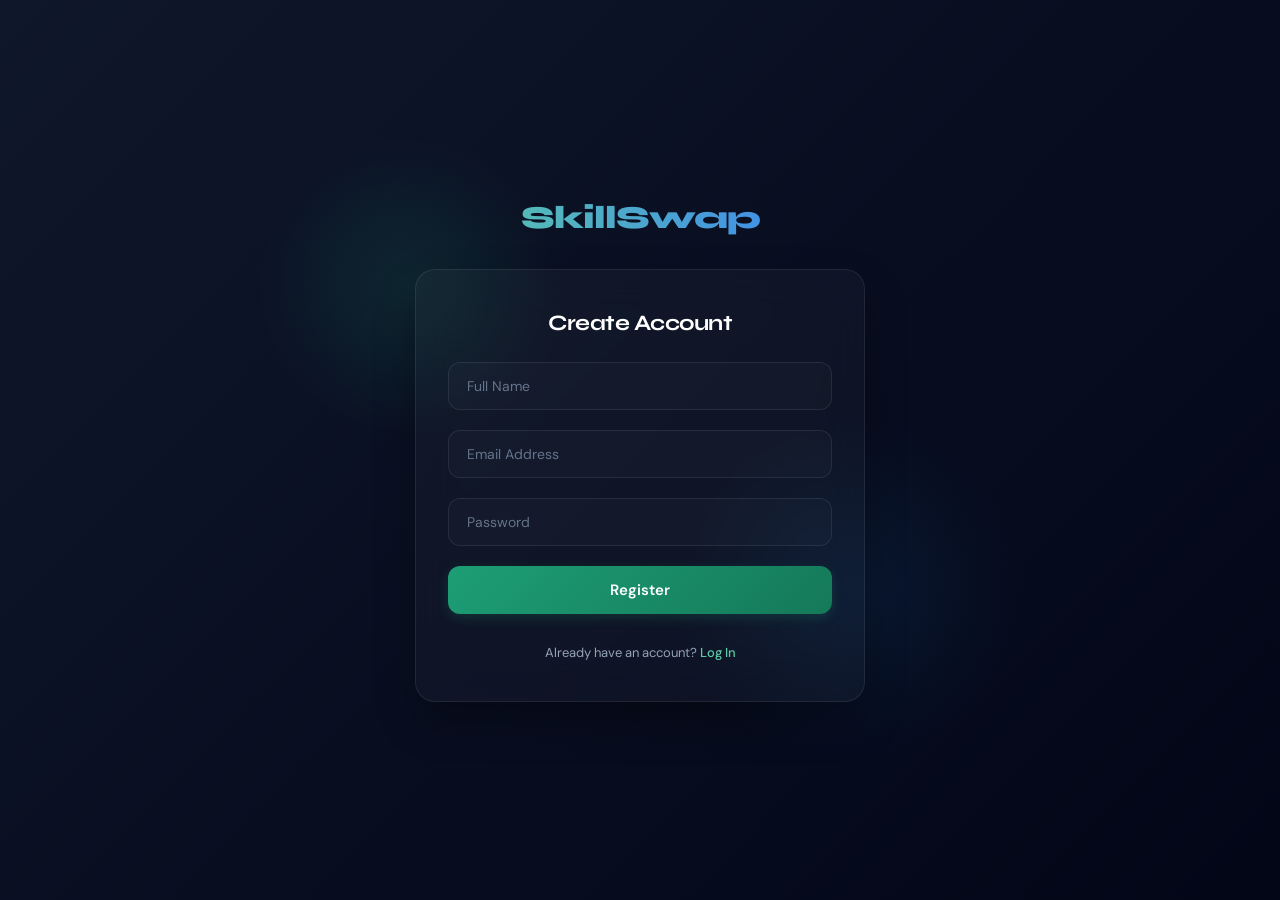
<file: src/main/resources/static/index.html>
<!DOCTYPE html>
<html lang="en">
<head>
    <meta charset="UTF-8">
    <meta name="viewport" content="width=device-width, initial-scale=1.0">
    <title>Register - SkillSwap Platform</title>
    <link rel="stylesheet" href="style.css">
</head>
<body>

<div class="container">
    <h1>SkillSwap</h1>

    <div class="card">
        <h2>Create Account</h2>
        <input type="text" id="name" placeholder="Full Name">
        <input type="email" id="email" placeholder="Email Address">
        <input type="password" id="password" placeholder="Password">
        
        <button onclick="registerStudent()">Register</button>
        
        <p class="footer-text">
            Already have an account? <a href="login.html">Log In</a>
        </p>
    </div>
</div>

<script src="script.js"></script>
</body>
</html>
</file>
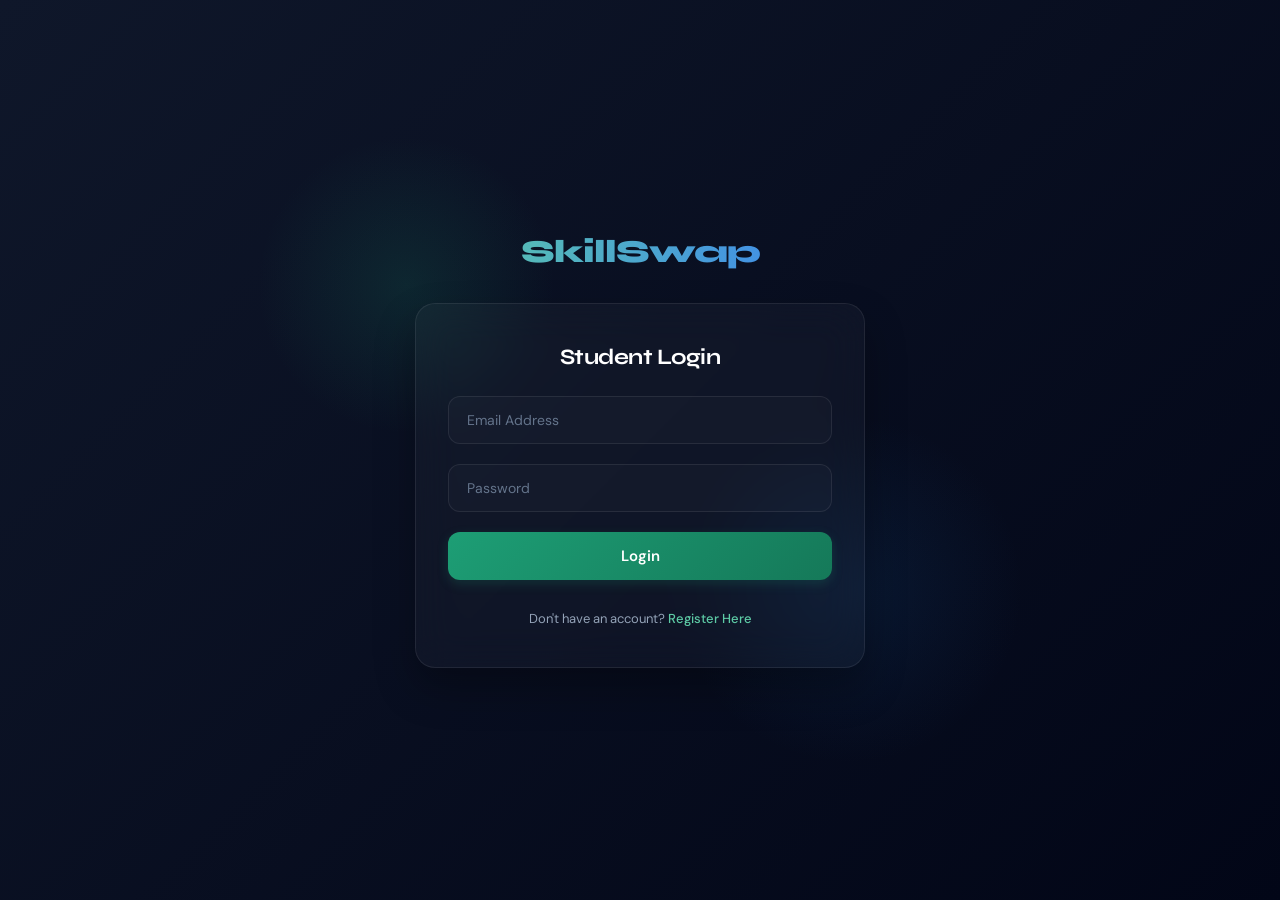
<file: src/main/resources/static/dashboard.html>
<!DOCTYPE html>
<html lang="en">
<head>
  <meta charset="UTF-8">
  <meta name="viewport" content="width=device-width, initial-scale=1.0">
  <title>SkillSwap — Student Exchange Platform</title>
  <link href="https://fonts.googleapis.com/css2?family=Syne:wght@400;600;700;800&family=DM+Sans:wght@300;400;500&display=swap" rel="stylesheet">
  <style>
    :root {
      --green: #1D9E75;
      --green-light: #E1F5EE;
      --green-dark: #085041;
      --amber: #BA7517;
      --amber-light: #FAEEDA;
      --blue: #185FA5;
      --blue-light: #E6F1FB;
      --coral: #D85A30;
      --coral-light: #FAECE7;
      --gray: #5F5E5A;
      --gray-light: #F1EFE8;
      --bg: #fafaf8;
      --white: #ffffff;
      --text: #2C2C2A;
      --text-muted: #888780;
      --border: rgba(0,0,0,0.08);
      --radius: 16px;
      --radius-sm: 10px;
    }

    * { margin: 0; padding: 0; box-sizing: border-box; }

    body {
      font-family: 'DM Sans', sans-serif;
      background: var(--bg);
      color: var(--text);
      min-height: 100vh;
    }

    /* SIDEBAR */
    .sidebar {
      position: fixed;
      left: 0; top: 0; bottom: 0;
      width: 240px;
      background: var(--text);
      padding: 28px 20px;
      display: flex;
      flex-direction: column;
      gap: 8px;
      z-index: 100;
    }

    .logo {
      font-family: 'Syne', sans-serif;
      font-size: 20px;
      font-weight: 800;
      color: #fff;
      padding: 0 12px 24px;
      border-bottom: 1px solid rgba(255,255,255,0.1);
      margin-bottom: 8px;
      letter-spacing: -0.5px;
    }

    .logo span { color: #5DCAA5; }

    .nav-item {
      display: flex;
      align-items: center;
      gap: 12px;
      padding: 11px 14px;
      border-radius: var(--radius-sm);
      cursor: pointer;
      color: rgba(255,255,255,0.55);
      font-size: 14px;
      font-weight: 400;
      transition: all 0.2s;
      text-decoration: none;
    }

    .nav-item:hover { background: rgba(255,255,255,0.07); color: #fff; }
    .nav-item.active { background: var(--green); color: #fff; font-weight: 500; }

    .nav-icon { font-size: 16px; width: 20px; text-align: center; }

    .sidebar-footer {
      margin-top: auto;
      padding-top: 16px;
      border-top: 1px solid rgba(255,255,255,0.1);
    }

    .user-pill {
      display: flex;
      align-items: center;
      gap: 10px;
      padding: 10px 12px;
      background: rgba(255,255,255,0.07);
      border-radius: var(--radius-sm);
    }

    .avatar {
      width: 34px; height: 34px;
      border-radius: 50%;
      background: var(--green);
      display: flex; align-items: center; justify-content: center;
      font-family: 'Syne', sans-serif;
      font-size: 13px;
      font-weight: 700;
      color: #fff;
      flex-shrink: 0;
    }

    .user-info p { font-size: 13px; color: #fff; font-weight: 500; }
    .user-info span { font-size: 11px; color: rgba(255,255,255,0.45); }

    /* MAIN */
    .main {
      margin-left: 240px;
      padding: 32px 36px;
      min-height: 100vh;
    }

    .topbar {
      display: flex;
      align-items: center;
      justify-content: space-between;
      margin-bottom: 32px;
    }

    .page-title {
      font-family: 'Syne', sans-serif;
      font-size: 26px;
      font-weight: 700;
      letter-spacing: -0.5px;
    }

    .page-title span { color: var(--green); }

    .topbar-right {
      display: flex;
      align-items: center;
      gap: 12px;
    }

    .search-bar {
      display: flex;
      align-items: center;
      background: var(--white);
      border: 1px solid var(--border);
      border-radius: 40px;
      padding: 8px 16px;
      gap: 8px;
      width: 220px;
    }

    .search-bar input {
      border: none;
      outline: none;
      font-size: 13px;
      font-family: 'DM Sans', sans-serif;
      background: transparent;
      color: var(--text);
      width: 100%;
    }

    .notif-btn {
      width: 38px; height: 38px;
      border-radius: 50%;
      background: var(--white);
      border: 1px solid var(--border);
      display: flex; align-items: center; justify-content: center;
      cursor: pointer;
      font-size: 16px;
    }

    /* STATS ROW */
    .stats-row {
      display: grid;
      grid-template-columns: repeat(4, 1fr);
      gap: 16px;
      margin-bottom: 28px;
    }

    .stat-card {
      background: var(--white);
      border: 1px solid var(--border);
      border-radius: var(--radius);
      padding: 20px 22px;
      position: relative;
      overflow: hidden;
    }

    .stat-card::before {
      content: '';
      position: absolute;
      top: 0; left: 0; right: 0;
      height: 3px;
    }

    .stat-card.green::before { background: var(--green); }
    .stat-card.amber::before { background: var(--amber); }
    .stat-card.blue::before { background: var(--blue); }
    .stat-card.coral::before { background: var(--coral); }

    .stat-label { font-size: 12px; color: var(--text-muted); margin-bottom: 8px; text-transform: uppercase; letter-spacing: 0.5px; }
    .stat-value { font-family: 'Syne', sans-serif; font-size: 28px; font-weight: 700; letter-spacing: -1px; }
    .stat-sub { font-size: 12px; color: var(--text-muted); margin-top: 4px; }

    /* BADGE */
    .badge-row {
      display: flex;
      align-items: center;
      gap: 8px;
      margin-bottom: 28px;
    }

    .badge-pill {
      display: inline-flex;
      align-items: center;
      gap: 6px;
      padding: 6px 14px;
      border-radius: 40px;
      font-size: 13px;
      font-weight: 500;
    }

    .badge-pill.beginner { background: var(--amber-light); color: var(--amber); }
    .badge-pill.active { background: var(--blue-light); color: var(--blue); }
    .badge-pill.mentor { background: var(--green-light); color: var(--green-dark); }

    .avail-pill {
      display: inline-flex;
      align-items: center;
      gap: 6px;
      padding: 6px 14px;
      border-radius: 40px;
      font-size: 13px;
      font-weight: 500;
      cursor: pointer;
      border: 1px solid var(--border);
      background: var(--white);
      color: var(--text);
    }

    .dot { width: 8px; height: 8px; border-radius: 50%; flex-shrink: 0; }
    .dot.green { background: #1D9E75; }
    .dot.orange { background: #BA7517; }
    .dot.red { background: #E24B4A; }

    /* GRID */
    .grid-2 {
      display: grid;
      grid-template-columns: 1fr 1fr;
      gap: 20px;
      margin-bottom: 20px;
    }

    .grid-3 {
      display: grid;
      grid-template-columns: repeat(3, 1fr);
      gap: 16px;
    }

    .section-card {
      background: var(--white);
      border: 1px solid var(--border);
      border-radius: var(--radius);
      padding: 22px 24px;
    }

    .section-head {
      display: flex;
      align-items: center;
      justify-content: space-between;
      margin-bottom: 18px;
    }

    .section-title {
      font-family: 'Syne', sans-serif;
      font-size: 15px;
      font-weight: 700;
    }

    .see-all {
      font-size: 12px;
      color: var(--green);
      cursor: pointer;
      font-weight: 500;
    }

    /* SKILL CARDS */
    .skill-list { display: flex; flex-direction: column; gap: 12px; }

    .skill-item {
      display: flex;
      align-items: center;
      justify-content: space-between;
      padding: 12px 14px;
      background: var(--bg);
      border-radius: var(--radius-sm);
      border: 1px solid var(--border);
      transition: all 0.2s;
    }

    .skill-item:hover { border-color: var(--green); background: var(--green-light); }

    .skill-left { display: flex; align-items: center; gap: 12px; }

    .skill-icon {
      width: 38px; height: 38px;
      border-radius: 10px;
      display: flex; align-items: center; justify-content: center;
      font-size: 18px;
      flex-shrink: 0;
    }

    .skill-name { font-size: 14px; font-weight: 500; }
    .skill-meta { font-size: 12px; color: var(--text-muted); }

    .skill-badge {
      font-size: 11px;
      padding: 3px 10px;
      border-radius: 20px;
      font-weight: 500;
    }

    .skill-badge.beginner { background: var(--amber-light); color: var(--amber); }
    .skill-badge.intermediate { background: var(--blue-light); color: var(--blue); }
    .skill-badge.expert { background: var(--green-light); color: var(--green-dark); }

    .req-btn {
      font-size: 12px;
      padding: 5px 12px;
      border-radius: 20px;
      border: 1px solid var(--green);
      color: var(--green);
      background: transparent;
      cursor: pointer;
      font-family: 'DM Sans', sans-serif;
      font-weight: 500;
      transition: all 0.2s;
    }

    .req-btn:hover { background: var(--green); color: #fff; }

    /* REQUESTS */
    .req-list { display: flex; flex-direction: column; gap: 10px; }

    .req-item {
      display: flex;
      align-items: center;
      gap: 12px;
      padding: 12px 14px;
      border-radius: var(--radius-sm);
      border: 1px solid var(--border);
      background: var(--bg);
    }

    .req-avatar {
      width: 36px; height: 36px;
      border-radius: 50%;
      background: var(--green-light);
      color: var(--green-dark);
      display: flex; align-items: center; justify-content: center;
      font-size: 13px;
      font-weight: 700;
      flex-shrink: 0;
      font-family: 'Syne', sans-serif;
    }

    .req-info { flex: 1; }
    .req-name { font-size: 13px; font-weight: 500; }
    .req-skill { font-size: 12px; color: var(--text-muted); }

    .status-pill {
      font-size: 11px;
      padding: 3px 10px;
      border-radius: 20px;
      font-weight: 500;
    }

    .status-pill.pending { background: var(--amber-light); color: var(--amber); }
    .status-pill.accepted { background: var(--green-light); color: var(--green-dark); }
    .status-pill.rejected { background: #FCEBEB; color: #A32D2D; }

    .action-btns { display: flex; gap: 6px; }

    .accept-btn {
      width: 28px; height: 28px;
      border-radius: 50%;
      border: none;
      background: var(--green-light);
      color: var(--green);
      cursor: pointer;
      font-size: 13px;
      display: flex; align-items: center; justify-content: center;
    }

    .reject-btn {
      width: 28px; height: 28px;
      border-radius: 50%;
      border: none;
      background: #FCEBEB;
      color: #E24B4A;
      cursor: pointer;
      font-size: 13px;
      display: flex; align-items: center; justify-content: center;
    }

    /* RECOMMENDATION */
    .rec-list { display: flex; flex-direction: column; gap: 10px; }

    .rec-item {
      display: flex;
      align-items: center;
      gap: 12px;
      padding: 10px 14px;
      background: var(--bg);
      border-radius: var(--radius-sm);
      border: 1px solid var(--border);
      cursor: pointer;
      transition: all 0.2s;
    }

    .rec-item:hover { border-color: var(--blue); background: var(--blue-light); }

    .rec-dot {
      width: 10px; height: 10px;
      border-radius: 50%;
      background: var(--blue);
      flex-shrink: 0;
    }

    .rec-text { font-size: 13px; font-weight: 500; flex: 1; }
    .rec-arrow { font-size: 12px; color: var(--text-muted); }

    /* POST SKILL FORM */
    .form-group { margin-bottom: 14px; }
    .form-group label { display: block; font-size: 12px; color: var(--text-muted); margin-bottom: 6px; font-weight: 500; text-transform: uppercase; letter-spacing: 0.3px; }

    .form-group input,
    .form-group select {
      width: 100%;
      padding: 10px 14px;
      border: 1px solid var(--border);
      border-radius: var(--radius-sm);
      font-size: 13px;
      font-family: 'DM Sans', sans-serif;
      color: var(--text);
      background: var(--bg);
      outline: none;
      transition: border 0.2s;
    }

    .form-group input:focus,
    .form-group select:focus { border-color: var(--green); }

    .submit-btn {
      width: 100%;
      padding: 11px;
      background: var(--green);
      color: #fff;
      border: none;
      border-radius: var(--radius-sm);
      font-size: 14px;
      font-weight: 500;
      font-family: 'DM Sans', sans-serif;
      cursor: pointer;
      transition: background 0.2s;
    }

    .submit-btn:hover { background: var(--green-dark); }

    /* SESSION CARDS */
    .session-card {
      padding: 14px;
      background: var(--bg);
      border-radius: var(--radius-sm);
      border: 1px solid var(--border);
      margin-bottom: 10px;
    }

    .session-top { display: flex; justify-content: space-between; align-items: center; margin-bottom: 8px; }
    .session-title { font-size: 13px; font-weight: 500; }
    .session-meta { font-size: 12px; color: var(--text-muted); }

    /* TABS */
    .tabs { display: flex; gap: 4px; margin-bottom: 18px; }
    .tab {
      padding: 7px 16px;
      border-radius: 20px;
      font-size: 13px;
      cursor: pointer;
      color: var(--text-muted);
      font-weight: 400;
      transition: all 0.2s;
      border: 1px solid transparent;
    }
    .tab.active { background: var(--green); color: #fff; font-weight: 500; }
    .tab:hover:not(.active) { background: var(--green-light); color: var(--green-dark); }

    /* LEADERBOARD */
    .leader-item {
      display: flex;
      align-items: center;
      gap: 12px;
      padding: 10px 0;
      border-bottom: 1px solid var(--border);
    }
    .leader-item:last-child { border-bottom: none; }
    .rank { font-family: 'Syne', sans-serif; font-size: 14px; font-weight: 700; width: 24px; color: var(--text-muted); }
    .rank.gold { color: #BA7517; }
    .rank.silver { color: #888780; }
    .rank.bronze { color: #D85A30; }
    .leader-name { flex: 1; font-size: 13px; font-weight: 500; }
    .leader-pts { font-size: 12px; color: var(--green-dark); background: var(--green-light); padding: 2px 8px; border-radius: 10px; font-weight: 500; }

    /* AVAILABILITY MODAL */
    .avail-dropdown {
      position: absolute;
      top: 100%;
      left: 0;
      margin-top: 6px;
      background: var(--white);
      border: 1px solid var(--border);
      border-radius: var(--radius-sm);
      padding: 6px;
      z-index: 99;
      display: none;
      box-shadow: 0 8px 24px rgba(0,0,0,0.08);
      min-width: 160px;
    }

    .avail-dropdown.open { display: block; }

    .avail-opt {
      display: flex;
      align-items: center;
      gap: 8px;
      padding: 8px 12px;
      border-radius: 8px;
      cursor: pointer;
      font-size: 13px;
      transition: background 0.15s;
    }

    .avail-opt:hover { background: var(--bg); }

    .avail-wrap { position: relative; }

    /* SUCCESS TOAST */
    .toast {
      position: fixed;
      bottom: 24px;
      right: 24px;
      background: var(--text);
      color: #fff;
      padding: 12px 20px;
      border-radius: var(--radius-sm);
      font-size: 13px;
      font-weight: 500;
      z-index: 999;
      display: none;
      border-left: 3px solid var(--green);
      animation: slideUp 0.3s ease;
    }

    @keyframes slideUp {
      from { transform: translateY(20px); opacity: 0; }
      to { transform: translateY(0); opacity: 1; }
    }

    /* PAGE SECTIONS */
    .page-section { display: none; }
    .page-section.active { display: block; }

    /* RESPONSIVE */
    @media (max-width: 900px) {
      .sidebar { width: 200px; }
      .main { margin-left: 200px; padding: 20px; }
      .stats-row { grid-template-columns: repeat(2, 1fr); }
      .grid-2 { grid-template-columns: 1fr; }
    }
  </style>
</head>
<body>

<!-- SIDEBAR -->
<nav class="sidebar">
  <div class="logo">Skill<span>Swap</span></div>

  <a class="nav-item active" onclick="showPage('dashboard')">
    <span class="nav-icon">◈</span> Dashboard
  </a>
  <a class="nav-item" onclick="showPage('skills')">
    <span class="nav-icon">✦</span> Browse Skills
  </a>
  <a class="nav-item" onclick="showPage('requests')">
    <span class="nav-icon">↕</span> Requests
    <span id="req-count" style="margin-left:auto; background:#E24B4A; color:#fff; font-size:10px; padding:2px 6px; border-radius:10px; display:none;">2</span>
  </a>
  <a class="nav-item" onclick="showPage('sessions')">
    <span class="nav-icon">◷</span> Sessions
  </a>
  <a class="nav-item" onclick="showPage('post')">
    <span class="nav-icon">＋</span> Post Skill
  </a>
  <a class="nav-item" onclick="showPage('leaderboard')">
    <span class="nav-icon">▲</span> Leaderboard
  </a>
  <div class="sidebar-footer">
    <div class="user-pill">
      <div class="avatar" id="sidebar-avatar">KS</div>
      <div class="user-info">
        <p id="sidebar-name">Keerthana</p>
        <span id="sidebar-badge">Beginner</span>
      </div>
    </div>
  </div>
</nav>

<!-- MAIN CONTENT -->
<main class="main">

  <!-- DASHBOARD PAGE -->
  <div id="page-dashboard" class="page-section active">
    <div class="topbar">
      <div>
        <div class="page-title">Good morning, <span id="dash-name">Student</span> 👋</div>
        <div style="font-size:13px; color:var(--text-muted); margin-top:4px;">Here's what's happening today</div>
      </div>
      <div class="topbar-right">
        <div class="search-bar">
          <span style="font-size:14px; color:var(--text-muted);">⌕</span>
          <input type="text" placeholder="Search skills..." id="search-input" oninput="liveSearch()">
        </div>
        <div class="notif-btn">🔔</div>
      </div>
    </div>

    <!-- BADGE + AVAILABILITY -->
    <div class="badge-row">
      <span class="badge-pill beginner" id="badge-display">🏅 Beginner</span>
      <div class="avail-wrap">
        <div class="avail-pill" onclick="toggleAvail()">
          <div class="dot green" id="avail-dot"></div>
          <span id="avail-text">Available</span>
          <span style="font-size:11px; color:var(--text-muted);">▾</span>
        </div>
        <div class="avail-dropdown" id="avail-dropdown">
          <div class="avail-opt" onclick="setAvail('Available','green')"><div class="dot green"></div> Available</div>
          <div class="avail-opt" onclick="setAvail('Busy','orange')"><div class="dot orange"></div> Busy</div>
          <div class="avail-opt" onclick="setAvail('Offline','red')"><div class="dot red"></div> Offline</div>
        </div>
      </div>
      <div style="font-size:13px; color:var(--text-muted);">⭐ <span id="dash-rating">0.0</span> rating</div>
    </div>

    <!-- STATS -->
    <div class="stats-row">
      <div class="stat-card green">
        <div class="stat-label">Skills Posted</div>
        <div class="stat-value" id="stat-skills">0</div>
        <div class="stat-sub">Your contributions</div>
      </div>
      <div class="stat-card amber">
        <div class="stat-label">Requests Sent</div>
        <div class="stat-value" id="stat-requests">0</div>
        <div class="stat-sub">Awaiting response</div>
      </div>
      <div class="stat-card blue">
        <div class="stat-label">Sessions Done</div>
        <div class="stat-value" id="stat-sessions">0</div>
        <div class="stat-sub">Learning hours</div>
      </div>
      <div class="stat-card coral">
        <div class="stat-label">Active Students</div>
        <div class="stat-value" id="stat-students">0</div>
        <div class="stat-sub">On platform</div>
      </div>
    </div>

    <!-- SKILLS + REQUESTS GRID -->
    <div class="grid-2">
      <!-- RECENT SKILLS -->
      <div class="section-card">
        <div class="section-head">
          <div class="section-title">Available Skills</div>
          <span class="see-all" onclick="showPage('skills')">See all →</span>
        </div>
        <div class="skill-list" id="dash-skills">
          <div style="color:var(--text-muted); font-size:13px; text-align:center; padding:20px;">Loading skills...</div>
        </div>
      </div>

      <!-- INCOMING REQUESTS -->
      <div class="section-card">
        <div class="section-head">
          <div class="section-title">Incoming Requests</div>
          <span class="see-all" onclick="showPage('requests')">See all →</span>
        </div>
        <div class="req-list" id="dash-requests">
          <div style="color:var(--text-muted); font-size:13px; text-align:center; padding:20px;">No requests yet</div>
        </div>
      </div>
    </div>

    <!-- RECOMMENDATIONS -->
    <div class="section-card" style="margin-bottom:20px;">
      <div class="section-head">
        <div class="section-title">💡 Recommended for You</div>
      </div>
      <div class="grid-3" id="rec-grid">
        <div style="color:var(--text-muted); font-size:13px;">Loading...</div>
      </div>
    </div>
  </div>

  <!-- BROWSE SKILLS PAGE -->
  <div id="page-skills" class="page-section">
    <div class="topbar">
      <div class="page-title">Browse <span>Skills</span></div>
    </div>
    <div class="tabs">
      <div class="tab active" onclick="filterSkills('all', this)">All</div>
      <div class="tab" onclick="filterSkills('Beginner', this)">Beginner</div>
      <div class="tab" onclick="filterSkills('Intermediate', this)">Intermediate</div>
      <div class="tab" onclick="filterSkills('Expert', this)">Expert</div>
    </div>
    <div class="section-card">
      <div class="skill-list" id="all-skills-list">Loading...</div>
    </div>
  </div>

  <!-- REQUESTS PAGE -->
  <div id="page-requests" class="page-section">
    <div class="topbar">
      <div class="page-title">My <span>Requests</span></div>
    </div>
    <div class="tabs">
      <div class="tab active" onclick="switchReqTab('received', this)">Received</div>
      <div class="tab" onclick="switchReqTab('sent', this)">Sent</div>
    </div>
    <div class="section-card">
      <div class="req-list" id="all-requests-list">Loading...</div>
    </div>
  </div>

  <!-- SESSIONS PAGE -->
  <div id="page-sessions" class="page-section">
    <div class="topbar">
      <div class="page-title">My <span>Sessions</span></div>
    </div>
    <div class="section-card">
      <div id="sessions-list">Loading...</div>
    </div>
  </div>

  <!-- POST SKILL PAGE -->
  <div id="page-post" class="page-section">
    <div class="topbar">
      <div class="page-title">Post a <span>Skill</span></div>
    </div>
    <div style="max-width:500px;">
      <div class="section-card">
        <div class="form-group">
          <label>Skill Name</label>
          <input type="text" id="p-skill-name" placeholder="e.g. Java, Python, DSA...">
        </div>
        <div class="form-group">
          <label>Description</label>
          <input type="text" id="p-skill-desc" placeholder="What will you teach?">
        </div>
        <div class="form-group">
          <label>Available Time</label>
          <input type="text" id="p-skill-time" placeholder="e.g. Weekends 10am-12pm">
        </div>
        <div class="form-group">
          <label>Skill Level</label>
          <select id="p-skill-level">
            <option>Beginner</option>
            <option>Intermediate</option>
            <option>Expert</option>
          </select>
        </div>
        <button class="submit-btn" onclick="postSkill()">Post Skill 🚀</button>
      </div>
    </div>
  </div>

  <!-- LEADERBOARD PAGE -->
  <div id="page-leaderboard" class="page-section">
    <div class="topbar">
      <div class="page-title">🏆 <span>Leaderboard</span></div>
    </div>
    <div class="section-card" style="max-width:500px;">
      <div id="leaderboard-list">Loading...</div>
    </div>
  </div>

</main>

<!-- TOAST -->
<div class="toast" id="toast">✓ Done!</div>

<!-- FEEDBACK MODAL -->
<div id="feedback-modal" style="display:none; position:fixed; top:0; left:0; width:100%; height:100%; background:rgba(0,0,0,0.5); z-index:999; align-items:center; justify-content:center;">
  <div class="section-card" style="background:#fff; width:100%; max-width:400px; padding:30px; border-radius:var(--radius); box-shadow: 0 10px 30px rgba(0,0,0,0.15);">
    <h3 class="section-title" style="font-size:18px; margin-bottom:15px; font-family:'Syne', sans-serif;">Complete & Rate Session</h3>
    <div class="form-group">
      <label>Rating (1 - 5 Stars)</label>
      <select id="feedback-rating" style="width:100%;">
        <option value="5">⭐⭐⭐⭐⭐ (Excellent)</option>
        <option value="4">⭐⭐⭐⭐ (Very Good)</option>
        <option value="3">⭐⭐⭐ (Average)</option>
        <option value="2">⭐⭐ (Poor)</option>
        <option value="1">⭐ (Very Poor)</option>
      </select>
    </div>
    <div class="form-group">
      <label>Feedback</label>
      <input type="text" id="feedback-text" placeholder="What did you learn? How was the teacher?">
    </div>
    <div style="display:flex; gap:10px; margin-top:20px;">
      <button class="submit-btn" id="btn-submit-feedback" style="flex:1;">Submit Feedback</button>
      <button class="submit-btn" onclick="closeFeedbackModal()" style="flex:1; background:var(--gray-light); color:var(--text);">Cancel</button>
    </div>
  </div>
</div>

<script>
  let currentStudentId = localStorage.getItem('studentId');
  if (!currentStudentId) {
    window.location.href = "login.html";
  } else {
    currentStudentId = parseInt(currentStudentId);
  }
  let allSkills = [];
  const API = '/api';

  const recMap = {
    "Java": ["Spring Boot","Hibernate","MySQL","DSA"],
    "Python": ["Django","Machine Learning","Flask","NumPy"],
    "HTML": ["CSS","JavaScript","React","Bootstrap"],
    "JavaScript": ["React","Node.js","TypeScript","Vue"],
    "C": ["C++","Data Structures","Java","Algorithms"],
    "SQL": ["MySQL","PostgreSQL","Spring Data JPA","MongoDB"],
    "React": ["Node.js","Redux","TypeScript","Next.js"],
    "DSA": ["Java","C++","LeetCode","Competitive Programming"]
  };

  const skillIcons = {
    "Java":"☕","Python":"🐍","HTML":"🌐","CSS":"🎨","JavaScript":"⚡",
    "React":"⚛","SQL":"🗃","C":"©","C++":"➕","DSA":"🧩",
    "Spring Boot":"🍃","MySQL":"🐬","Node.js":"🟢"
  };

  function getIcon(name) {
    if(!name) return "📚";
    for(let k in skillIcons) if(name.toLowerCase().includes(k.toLowerCase())) return skillIcons[k];
    return "📚";
  }

  function getColor(level) {
    if(level==="Expert") return "var(--green-light)";
    if(level==="Intermediate") return "var(--blue-light)";
    return "var(--amber-light)";
  }

  function showToast(msg) {
    const t = document.getElementById('toast');
    t.innerText = '✓ ' + msg;
    t.style.display = 'block';
    setTimeout(()=> t.style.display='none', 2500);
  }

  function showPage(page) {
    document.querySelectorAll('.page-section').forEach(el => el.classList.remove('active'));
    document.querySelectorAll('.nav-item').forEach(el => el.classList.remove('active'));
    document.getElementById('page-' + page).classList.add('active');
    document.querySelectorAll('.nav-item').forEach(el => {
      if(el.getAttribute('onclick') && el.getAttribute('onclick').includes(page)) el.classList.add('active');
    });
    if(page==='skills') loadAllSkills();
    if(page==='requests') loadAllRequests();
    if(page==='sessions') loadSessions();
    if(page==='leaderboard') loadLeaderboard();
  }

  function toggleAvail() {
    document.getElementById('avail-dropdown').classList.toggle('open');
  }

  function setAvail(val, color) {
    document.getElementById('avail-text').innerText = val;
    document.getElementById('avail-dot').className = 'dot ' + color;
    document.getElementById('avail-dropdown').classList.remove('open');
    fetch(`${API}/students/${currentStudentId}/availability?availability=${val}`, {method:'PUT'})
            .then(()=>showToast('Status updated to ' + val))
            .catch(()=>showToast('Status updated to ' + val));
  }

  document.addEventListener('click', e => {
    if(!e.target.closest('.avail-wrap')) {
      document.getElementById('avail-dropdown').classList.remove('open');
    }
  });

  function loadStudentProfile() {
    fetch(`${API}/students/${currentStudentId}`)
            .then(r=>r.json())
            .then(s=>{
              document.getElementById('dash-name').innerText = s.name || 'Student';
              document.getElementById('sidebar-name').innerText = (s.name||'Student').split(' ')[0];
              document.getElementById('sidebar-badge').innerText = s.badge || 'Beginner';
              document.getElementById('dash-rating').innerText = (s.rating||0).toFixed(1);
              let b = s.badge || 'Beginner';
              let bp = document.getElementById('badge-display');
              bp.innerText = '🏅 ' + b;
              bp.className = 'badge-pill ' + (b==='Top Mentor'?'mentor':b==='Active Learner'?'active':'beginner');
              let av = s.availability || 'Available';
              document.getElementById('avail-text').innerText = av;
              document.getElementById('avail-dot').className = 'dot ' + (av==='Available'?'green':av==='Busy'?'orange':'red');
              let init = (s.name||'ST').split(' ').map(w=>w[0]).join('').toUpperCase().slice(0,2);
              document.getElementById('sidebar-avatar').innerText = init;
            }).catch(()=>{});
  }

  function loadDashboardSkills() {
    fetch(`${API}/skills/all`)
            .then(r=>r.json())
            .then(skills=>{
              allSkills = skills;
              document.getElementById('stat-skills').innerText = skills.length;
              let html = '';
              skills.slice(0,4).forEach(sk=>{
                html += `<div class="skill-item">
          <div class="skill-left">
            <div class="skill-icon" style="background:${getColor(sk.skillLevel)}">${getIcon(sk.skillName)}</div>
            <div>
              <div class="skill-name">${escapeHTML(sk.skillName)}</div>
              <div class="skill-meta">${escapeHTML(sk.student?.name||'Anonymous')} · ${escapeHTML(sk.availableTime||'Flexible')}</div>
            </div>
          </div>
          <div style="display:flex;align-items:center;gap:8px;">
            <span class="skill-badge ${(sk.skillLevel||'beginner').toLowerCase()}">${escapeHTML(sk.skillLevel||'Beginner')}</span>
            <button class="req-btn" onclick="sendRequest(${sk.student?.studentId||1}, '${escapeJS(sk.skillName)}')">Request</button>
          </div>
        </div>`;
              });
              document.getElementById('dash-skills').innerHTML = html || '<div style="color:var(--text-muted);font-size:13px;text-align:center;padding:20px;">No skills posted yet</div>';
              loadRecommendations(skills);
            }).catch(()=>{
      document.getElementById('dash-skills').innerHTML = '<div style="color:var(--text-muted);font-size:13px;text-align:center;padding:20px;">Connect backend to see skills</div>';
    });
  }

  function loadRecommendations(skills) {
    let recs = [];
    if(skills && skills.length > 0) {
      let name = skills[0].skillName;
      recs = (recMap[name] || Object.values(recMap)[0]).slice(0,6);
    } else {
      recs = ["Spring Boot","React","MySQL","DSA","Docker","TypeScript"];
    }
    let html = '';
    recs.forEach(r=>{
      html += `<div class="rec-item" onclick="searchAndGo('${escapeJS(r)}')">
      <div class="rec-dot"></div>
      <span class="rec-text">${escapeHTML(r)}</span>
      <span class="rec-arrow">→</span>
    </div>`;
    });
    document.getElementById('rec-grid').innerHTML = html;
  }

  function searchAndGo(skill) {
    document.getElementById('search-input').value = skill;
    showPage('skills');
    setTimeout(()=>filterByName(skill), 100);
  }

  function loadDashboardRequests() {
    fetch(`${API}/requests/received/${currentStudentId}`)
            .then(r=>r.json())
            .then(reqs=>{
              document.getElementById('stat-requests').innerText = reqs.length;
              let pending = reqs.filter(r=>r.status==='PENDING');
              if(pending.length > 0) {
                document.getElementById('req-count').style.display='inline';
                document.getElementById('req-count').innerText = pending.length;
              } else {
                document.getElementById('req-count').style.display='none';
              }
              let html = '';
              reqs.slice(0,3).forEach(req=>{
                let init = (req.sender?.name||'ST').slice(0,2).toUpperCase();
                html += `<div class="req-item">
          <div class="req-avatar">${escapeHTML(init)}</div>
          <div class="req-info">
            <div class="req-name">${escapeHTML(req.sender?.name||'Student')}</div>
            <div class="req-skill">Wants to learn ${escapeHTML(req.skillName)}</div>
          </div>
          <span class="status-pill ${(req.status||'pending').toLowerCase()}">${escapeHTML(req.status)}</span>
          ${req.status==='PENDING'?`<div class="action-btns">
            <button class="accept-btn" onclick="updateReq(${req.requestId},'ACCEPTED')">✓</button>
            <button class="reject-btn" onclick="updateReq(${req.requestId},'REJECTED')">✕</button>
          </div>`:''}
        </div>`;
              });
              document.getElementById('dash-requests').innerHTML = html || '<div style="color:var(--text-muted);font-size:13px;text-align:center;padding:20px;">No incoming requests</div>';
            }).catch(()=>{
      document.getElementById('dash-requests').innerHTML = '<div style="color:var(--text-muted);font-size:13px;text-align:center;padding:20px;">No requests yet</div>';
    });
  }

  function loadStudentsCount() {
    fetch(`${API}/students/all`)
            .then(r=>r.json())
            .then(s=>{ document.getElementById('stat-students').innerText = s.length; })
            .catch(()=>{});
  }

  function loadAllSkills(filter) {
    fetch(`${API}/skills/all`)
            .then(r=>r.json())
            .then(skills=>{
              allSkills = skills;
              let filtered = filter && filter!=='all' ? skills.filter(s=>s.skillLevel===filter) : skills;
              renderSkillList(filtered, 'all-skills-list');
            }).catch(()=>{
      document.getElementById('all-skills-list').innerHTML = '<div style="color:var(--text-muted);font-size:13px;text-align:center;padding:20px;">Backend not connected</div>';
    });
  }

  function renderSkillList(skills, containerId) {
    let html = '';
    skills.forEach(sk=>{
      html += `<div class="skill-item">
      <div class="skill-left">
        <div class="skill-icon" style="background:${getColor(sk.skillLevel)}">${getIcon(sk.skillName)}</div>
        <div>
          <div class="skill-name">${escapeHTML(sk.skillName)}</div>
          <div class="skill-meta">${escapeHTML(sk.student?.name||'Anonymous')} · ${escapeHTML(sk.availableTime||'Flexible')} · ${escapeHTML(sk.description||'')}</div>
        </div>
      </div>
      <div style="display:flex;align-items:center;gap:8px;">
        <span class="skill-badge ${(sk.skillLevel||'beginner').toLowerCase()}">${escapeHTML(sk.skillLevel||'Beginner')}</span>
        <button class="req-btn" onclick="sendRequest(${sk.student?.studentId||1}, '${escapeJS(sk.skillName)}')">Request</button>
      </div>
    </div>`;
    });
    document.getElementById(containerId).innerHTML = html || '<div style="color:var(--text-muted);font-size:13px;text-align:center;padding:20px;">No skills found</div>';
  }

  function filterSkills(level, el) {
    document.querySelectorAll('.tab').forEach(t=>t.classList.remove('active'));
    el.classList.add('active');
    loadAllSkills(level);
  }

  function filterByName(name) {
    let filtered = allSkills.filter(s=>s.skillName.toLowerCase().includes(name.toLowerCase()));
    renderSkillList(filtered, 'all-skills-list');
  }

  function liveSearch() {
    let q = document.getElementById('search-input').value;
    if(q.length < 1) { loadDashboardSkills(); return; }
    fetch(`${API}/skills/search?keyword=${q}`)
            .then(r=>r.json())
            .then(skills=>{ allSkills = skills; renderSkillList(skills,'all-skills-list'); })
            .catch(()=>{});
  }

  function loadAllRequests(tab) {
    tab = tab || 'received';
    let url = tab==='received' ? `${API}/requests/received/${currentStudentId}` : `${API}/requests/sent/${currentStudentId}`;
    fetch(url)
            .then(r=>r.json())
            .then(reqs=>{
              let html = '';
              reqs.forEach(req=>{
                let init = (tab==='received' ? req.sender?.name : req.receiver?.name)||'ST';
                init = init.slice(0,2).toUpperCase();
                let person = tab==='received' ? req.sender?.name : req.receiver?.name;
                html += `<div class="req-item">
          <div class="req-avatar">${escapeHTML(init)}</div>
          <div class="req-info">
            <div class="req-name">${escapeHTML(person||'Student')}</div>
            <div class="req-skill">Skill: ${escapeHTML(req.skillName)}</div>
          </div>
          <span class="status-pill ${(req.status||'pending').toLowerCase()}">${escapeHTML(req.status)}</span>
          ${tab==='received' && req.status==='PENDING'?`<div class="action-btns">
            <button class="accept-btn" onclick="updateReq(${req.requestId},'ACCEPTED')">✓</button>
            <button class="reject-btn" onclick="updateReq(${req.requestId},'REJECTED')">✕</button>
          </div>`:''}
        </div>`;
              });
              document.getElementById('all-requests-list').innerHTML = html || '<div style="color:var(--text-muted);font-size:13px;text-align:center;padding:20px;">No requests</div>';
            }).catch(()=>{
      document.getElementById('all-requests-list').innerHTML = '<div style="color:var(--text-muted);font-size:13px;text-align:center;padding:20px;">No requests yet</div>';
    });
  }

  function switchReqTab(tab, el) {
    document.querySelectorAll('.tab').forEach(t=>t.classList.remove('active'));
    el.classList.add('active');
    loadAllRequests(tab);
  }

  function updateReq(id, status) {
    fetch(`${API}/requests/${id}/status?status=${status}`, {method:'PUT'})
            .then(()=>{ showToast('Request ' + status); loadDashboardRequests(); loadAllRequests(); })
            .catch(()=>{ showToast('Request ' + status); });
  }

  function sendRequest(receiverId, skillName) {
    if(receiverId === currentStudentId) { showToast('Cannot request yourself!'); return; }
    let req = {
      sender:{studentId:currentStudentId},
      receiver:{studentId:receiverId},
      skillName: skillName || 'Skill Request',
      status:'PENDING'
    };
    fetch(`${API}/requests/send`, {
      method:'POST',
      headers:{'Content-Type':'application/json'},
      body:JSON.stringify(req)
    }).then(()=>showToast('Request sent!')).catch(()=>showToast('Request sent!'));
  }

  function loadSessions() {
    const p1 = fetch(`${API}/sessions/learner/${currentStudentId}`).then(r => r.json());
    const p2 = fetch(`${API}/sessions/teacher/${currentStudentId}`).then(r => r.json());

    Promise.all([p1, p2])
      .then(([learnerSessions, teacherSessions]) => {
        let completedCount = learnerSessions.filter(s => s.status === 'COMPLETED').length +
                             teacherSessions.filter(s => s.status === 'COMPLETED').length;
        document.getElementById('stat-sessions').innerText = completedCount;

        let html = '';

        // Process learner sessions
        learnerSessions.forEach(s => {
          html += `
            <div class="session-card" style="border-left: 4px solid var(--blue); margin-bottom: 12px; padding: 16px; background:#fdfdfd;">
              <div class="session-top" style="display:flex; justify-content:space-between; align-items:center; margin-bottom:8px;">
                <span class="session-title" style="font-weight:600; font-size:14px;">🎓 Learning: ${escapeHTML(s.skillName || 'Skill')} with ${escapeHTML(s.teacher?.name || 'Teacher')}</span>
                <span class="status-pill ${(s.status || 'scheduled').toLowerCase()}">${escapeHTML(s.status)}</span>
              </div>
              <div class="session-meta" style="font-size:12px; color:var(--text-muted); margin-bottom:4px;">Date: ${escapeHTML(s.date || '')} ${escapeHTML(s.time || '')} | Mode: ${escapeHTML(s.mode || 'Online')}</div>
              <div class="session-meta" style="font-size:12px; color:var(--text-muted); margin-bottom:12px;">Meeting Link: <a href="${escapeHTML(s.meetingLink)}" target="_blank" style="color:var(--blue); font-weight:500;">Join Meeting</a></div>
              ${s.status === 'SCHEDULED' ? `
                <div style="margin-top:8px;">
                  <button class="req-btn" style="border-color:var(--amber); color:var(--amber); padding:4px 10px; font-size:11px;" onclick="openFeedbackModal(${s.sessionId})">Complete & Rate Session</button>
                </div>
              ` : ''}
              ${s.rating ? `
                <div style="margin-top:8px; font-size:12px; color:var(--amber); font-weight:500; background:var(--amber-light); padding:6px 10px; border-radius:6px;">
                  ${'⭐'.repeat(s.rating)} Rating Given | Feedback: "${escapeHTML(s.feedback || '')}"
                </div>
              ` : ''}
            </div>
          `;
        });

        // Process teacher sessions
        teacherSessions.forEach(s => {
          html += `
            <div class="session-card" style="border-left: 4px solid var(--green); margin-bottom: 12px; padding: 16px; background:#fdfdfd;">
              <div class="session-top" style="display:flex; justify-content:space-between; align-items:center; margin-bottom:8px;">
                <span class="session-title" style="font-weight:600; font-size:14px;">🏫 Teaching: ${escapeHTML(s.skillName || 'Skill')} to ${escapeHTML(s.learner?.name || 'Learner')}</span>
                <span class="status-pill ${(s.status || 'scheduled').toLowerCase()}">${escapeHTML(s.status)}</span>
              </div>
              <div class="session-meta" style="font-size:12px; color:var(--text-muted); margin-bottom:4px;">Date: ${escapeHTML(s.date || '')} ${escapeHTML(s.time || '')} | Mode: ${escapeHTML(s.mode || 'Online')}</div>
              <div class="session-meta" style="font-size:12px; color:var(--text-muted); margin-bottom:12px;">Meeting Link: <a href="${escapeHTML(s.meetingLink)}" target="_blank" style="color:var(--green); font-weight:500;">Start Meeting</a></div>
              ${s.rating ? `
                <div style="margin-top:8px; font-size:12px; color:var(--amber); font-weight:500; background:var(--amber-light); padding:6px 10px; border-radius:6px;">
                  ${'⭐'.repeat(s.rating)} Rating Received | Feedback: "${escapeHTML(s.feedback || '')}"
                </div>
              ` : ''}
            </div>
          `;
        });

        document.getElementById('sessions-list').innerHTML = html || '<div style="color:var(--text-muted); font-size:13px; text-align:center; padding:20px;">No sessions booked yet. Request a skill to start!</div>';
      })
      .catch(err => {
        document.getElementById('sessions-list').innerHTML = '<div style="color:var(--text-muted); font-size:13px; text-align:center; padding:20px;">Error loading sessions</div>';
      });
  }

  let activeFeedbackSessionId = null;

  function openFeedbackModal(sessionId) {
    activeFeedbackSessionId = sessionId;
    document.getElementById('feedback-rating').value = "5";
    document.getElementById('feedback-text').value = "";
    document.getElementById('feedback-modal').style.display = 'flex';
  }

  function closeFeedbackModal() {
    document.getElementById('feedback-modal').style.display = 'none';
    activeFeedbackSessionId = null;
  }

  document.getElementById('btn-submit-feedback').onclick = function() {
    if (!activeFeedbackSessionId) return;
    const rating = document.getElementById('feedback-rating').value;
    const feedback = document.getElementById('feedback-text').value.trim() || "Great session!";
    
    fetch(`${API}/sessions/${activeFeedbackSessionId}/feedback?rating=${rating}&feedback=${encodeURIComponent(feedback)}`, {
      method: 'PUT'
    })
    .then(r => {
      if (!r.ok) throw new Error("Failed to submit feedback");
      showToast('Session completed and rated!');
      closeFeedbackModal();
      loadSessions();
      loadStudentProfile();
    })
    .catch(err => {
      showToast('Error rating session');
      console.error(err);
    });
  };

  function postSkill() {
    let name = document.getElementById('p-skill-name').value.trim();
    if (!name) {
        showToast('Enter skill name!');
        return;
    }

    let skill = {
        skillName: name,
        description: document.getElementById('p-skill-desc').value.trim(),
        availableTime: document.getElementById('p-skill-time').value.trim(),
        skillLevel: document.getElementById('p-skill-level').value,
        student: {
            studentId: currentStudentId
        }
    };

    fetch(`${API}/skills/post`, {
        method: 'POST',
        headers: {
            'Content-Type': 'application/json'
        },
        body: JSON.stringify(skill)
    })
    .then(response => {
        if (!response.ok) {
            throw new Error("POST failed");
        }
        return response.json();
    })
    .then(data => {
        showToast('Skill posted successfully!');
        document.getElementById('p-skill-name').value = '';
        document.getElementById('p-skill-desc').value = '';
        document.getElementById('p-skill-time').value = '';
        loadDashboardSkills();
        updateBadge();
    })
    .catch(error => {
        console.error(error);
        showToast('Error posting skill');
    });
  }

  function updateBadge() {
    fetch(`${API}/skills/all`)
            .then(r=>r.json())
            .then(skills=>{
              let mine = skills.filter(s=>s.student?.studentId===currentStudentId).length;
              fetch(`${API}/students/${currentStudentId}/badge?skillsPosted=${mine}&sessionsCompleted=0`,{method:'PUT'})
                      .then(()=>loadStudentProfile()).catch(()=>{});
            }).catch(()=>{});
  }

  function loadLeaderboard() {
    fetch(`${API}/students/all`)
            .then(r=>r.json())
            .then(students=>{
              let sorted = students.sort((a,b)=>(b.rating||0)-(a.rating||0));
              let medals = ['gold','silver','bronze'];
              let html = '';
              sorted.forEach((s,i)=>{
                let init = (s.name||'ST').slice(0,2).toUpperCase();
                html += `<div class="leader-item">
          <span class="rank ${medals[i]||''}">${i+1}</span>
          <div class="req-avatar" style="width:32px;height:32px;font-size:12px; display:flex; align-items:center; justify-content:center; background:var(--green-light); border-radius:50%;">${escapeHTML(init)}</div>
          <span class="leader-name">${escapeHTML(s.name||'Student')} <span style="font-size:11px;color:var(--text-muted);">${escapeHTML(s.department||'')}</span></span>
          <span class="badge-pill ${s.badge==='Top Mentor'?'mentor':s.badge==='Active Learner'?'active':'beginner'}" style="font-size:11px;padding:3px 10px;">${escapeHTML(s.badge||'Beginner')}</span>
          <span class="leader-pts">⭐ ${(s.rating||0).toFixed(1)}</span>
        </div>`;
              });
              document.getElementById('leaderboard-list').innerHTML = html || '<div style="color:var(--text-muted);font-size:13px;text-align:center;padding:20px;">No students yet</div>';
            }).catch(()=>{
      document.getElementById('leaderboard-list').innerHTML = '<div style="color:var(--text-muted);font-size:13px;text-align:center;padding:20px;">Loading leaderboard...</div>';
    });
  }

  function escapeHTML(str) {
    if (!str) return "";
    return str.replace(/[&<>'"]/g, 
        tag => ({ '&': '&amp;', '<': '&lt;', '>': '&gt;', "'": '&#39;', '"': '&quot;' }[tag] || tag)
    );
  }

  function escapeJS(str) {
    if (!str) return "";
    return str.replace(/'/g, "\\'");
  }

  // INIT
  window.onload = function() {
    loadStudentProfile();
    loadDashboardSkills();
    loadDashboardRequests();
    loadStudentsCount();
  };
</script>
</body>
</html>
</file>
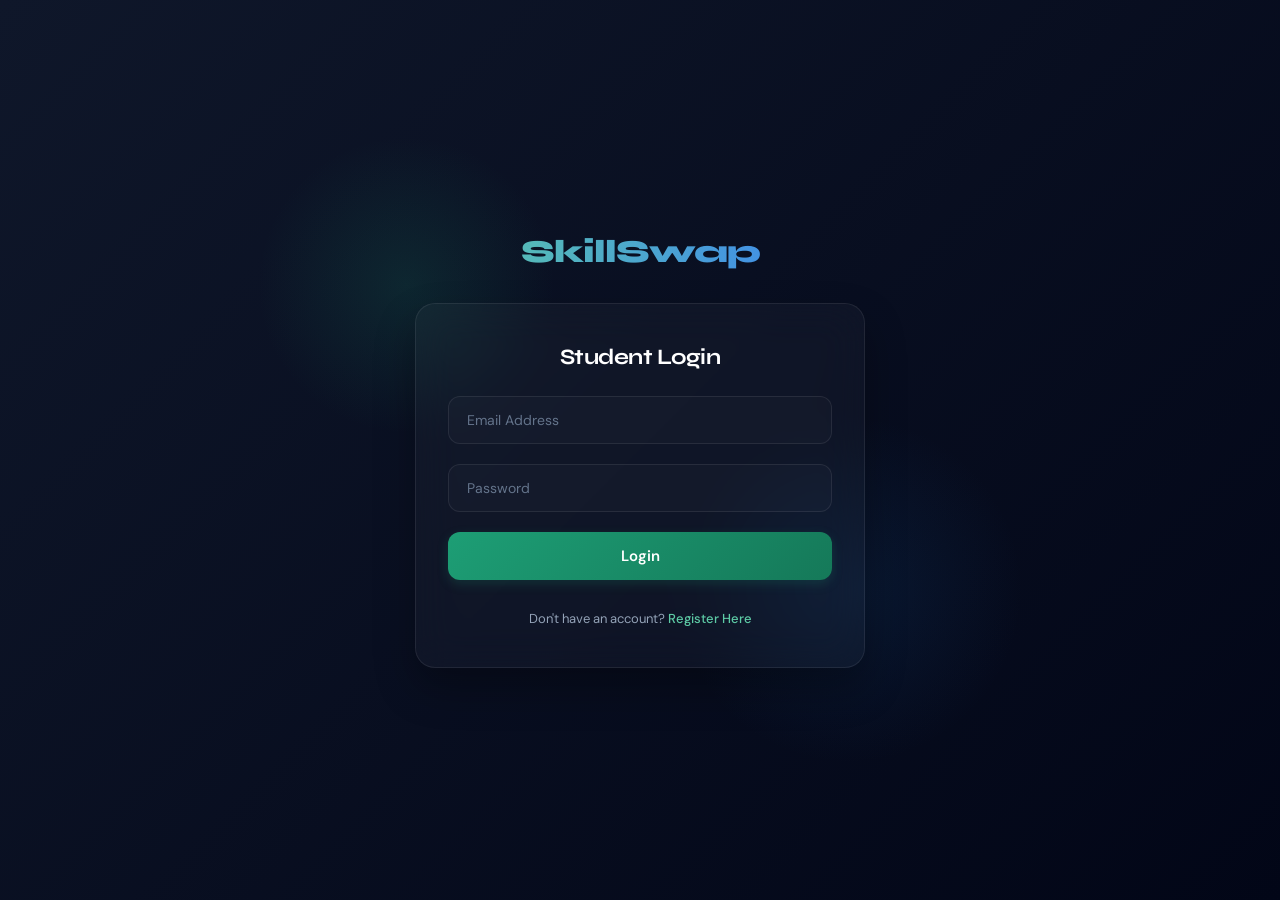
<file: src/main/resources/static/login.html>
<!DOCTYPE html>
<html lang="en">
<head>
    <meta charset="UTF-8">
    <meta name="viewport" content="width=device-width, initial-scale=1.0">
    <title>Login - SkillSwap Platform</title>
    <link rel="stylesheet" href="style.css">
</head>
<body>

<div class="container">
    <h1>SkillSwap</h1>

    <div class="card">
        <h2>Student Login</h2>
        <input type="email" id="loginEmail" placeholder="Email Address">
        <input type="password" id="loginPassword" placeholder="Password">
        
        <button onclick="loginStudent()">Login</button>
        
        <p class="footer-text">
            Don't have an account? <a href="index.html">Register Here</a>
        </p>
    </div>
</div>

<script src="script.js"></script>
</body>
</html>
</file>
<file: src/main/resources/static/style.css>
@import url('https://fonts.googleapis.com/css2?family=Syne:wght@600;700;800&family=DM+Sans:wght@300;400;500;700&display=swap');

:root {
  --green: #1D9E75;
  --green-light: #E1F5EE;
  --green-dark: #085041;
  --amber: #BA7517;
  --blue: #185FA5;
  --bg-gradient: linear-gradient(135deg, #0f172a 0%, #020617 100%);
  --white: #ffffff;
  --text: #ffffff;
  --text-muted: #94a3b8;
  --glass-bg: rgba(255, 255, 255, 0.03);
  --glass-border: rgba(255, 255, 255, 0.08);
  --radius: 20px;
}

* {
  margin: 0;
  padding: 0;
  box-sizing: border-box;
}

body {
  font-family: 'DM Sans', sans-serif;
  background: var(--bg-gradient);
  color: var(--text);
  min-height: 100vh;
  display: flex;
  justify-content: center;
  align-items: center;
  padding: 20px;
  overflow-x: hidden;
}

/* Background elements for depth */
body::before {
  content: '';
  position: absolute;
  top: 15%;
  left: 20%;
  width: 300px;
  height: 300px;
  background: radial-gradient(circle, rgba(29, 158, 117, 0.15) 0%, rgba(0,0,0,0) 70%);
  z-index: 0;
}

body::after {
  content: '';
  position: absolute;
  bottom: 15%;
  right: 20%;
  width: 350px;
  height: 350px;
  background: radial-gradient(circle, rgba(24, 95, 165, 0.15) 0%, rgba(0,0,0,0) 70%);
  z-index: 0;
}

.container {
  width: 100%;
  max-width: 450px;
  position: relative;
  z-index: 10;
  display: flex;
  flex-direction: column;
  gap: 24px;
}

h1 {
  font-family: 'Syne', sans-serif;
  font-size: 32px;
  font-weight: 800;
  text-align: center;
  margin-bottom: 8px;
  background: linear-gradient(to right, #5DCAA5, #3b82f6);
  -webkit-background-clip: text;
  -webkit-text-fill-color: transparent;
  letter-spacing: -1px;
}

.card {
  background: var(--glass-bg);
  border: 1px solid var(--glass-border);
  backdrop-filter: blur(20px);
  -webkit-backdrop-filter: blur(20px);
  border-radius: var(--radius);
  padding: 40px 32px;
  box-shadow: 0 20px 40px rgba(0, 0, 0, 0.3);
  display: flex;
  flex-direction: column;
  gap: 20px;
  transition: transform 0.3s ease, border-color 0.3s ease;
}

.card:hover {
  border-color: rgba(93, 202, 165, 0.25);
}

.card h2 {
  font-family: 'Syne', sans-serif;
  font-size: 22px;
  font-weight: 700;
  color: var(--text);
  margin-bottom: 6px;
  text-align: center;
  letter-spacing: -0.5px;
}

/* Inputs styling */
input[type="text"],
input[type="email"],
input[type="password"] {
  width: 100%;
  padding: 14px 18px;
  background: rgba(255, 255, 255, 0.02);
  border: 1px solid var(--glass-border);
  border-radius: 12px;
  font-size: 14px;
  color: var(--text);
  outline: none;
  font-family: 'DM Sans', sans-serif;
  transition: all 0.25s ease;
}

input:focus {
  background: rgba(255, 255, 255, 0.05);
  border-color: #5DCAA5;
  box-shadow: 0 0 15px rgba(93, 202, 165, 0.15);
}

input::placeholder {
  color: #64748b;
}

/* Button styling */
button {
  width: 100%;
  padding: 14px;
  background: linear-gradient(135deg, #1D9E75 0%, #157959 100%);
  border: none;
  border-radius: 12px;
  font-size: 15px;
  font-weight: 600;
  color: var(--white);
  cursor: pointer;
  font-family: 'DM Sans', sans-serif;
  transition: all 0.25s ease;
  box-shadow: 0 4px 12px rgba(29, 158, 117, 0.2);
}

button:hover {
  transform: translateY(-2px);
  box-shadow: 0 6px 20px rgba(29, 158, 117, 0.35);
  background: linear-gradient(135deg, #22b687 0%, #1D9E75 100%);
}

button:active {
  transform: translateY(0);
}

/* Links */
a {
  text-decoration: none;
  display: block;
  width: 100%;
}

.card a button {
  background: transparent;
  border: 1px solid rgba(255, 255, 255, 0.15);
  color: var(--text);
  box-shadow: none;
}

.card a button:hover {
  background: rgba(255, 255, 255, 0.05);
  border-color: rgba(255, 255, 255, 0.3);
  box-shadow: none;
}

/* Footer / Extra Options text */
.footer-text {
  text-align: center;
  font-size: 13px;
  color: var(--text-muted);
  margin-top: 10px;
}

.footer-text a {
  display: inline;
  color: #5DCAA5;
  font-weight: 500;
  transition: color 0.2s ease;
}

.footer-text a:hover {
  color: #3b82f6;
  text-decoration: underline;
}
</file>
